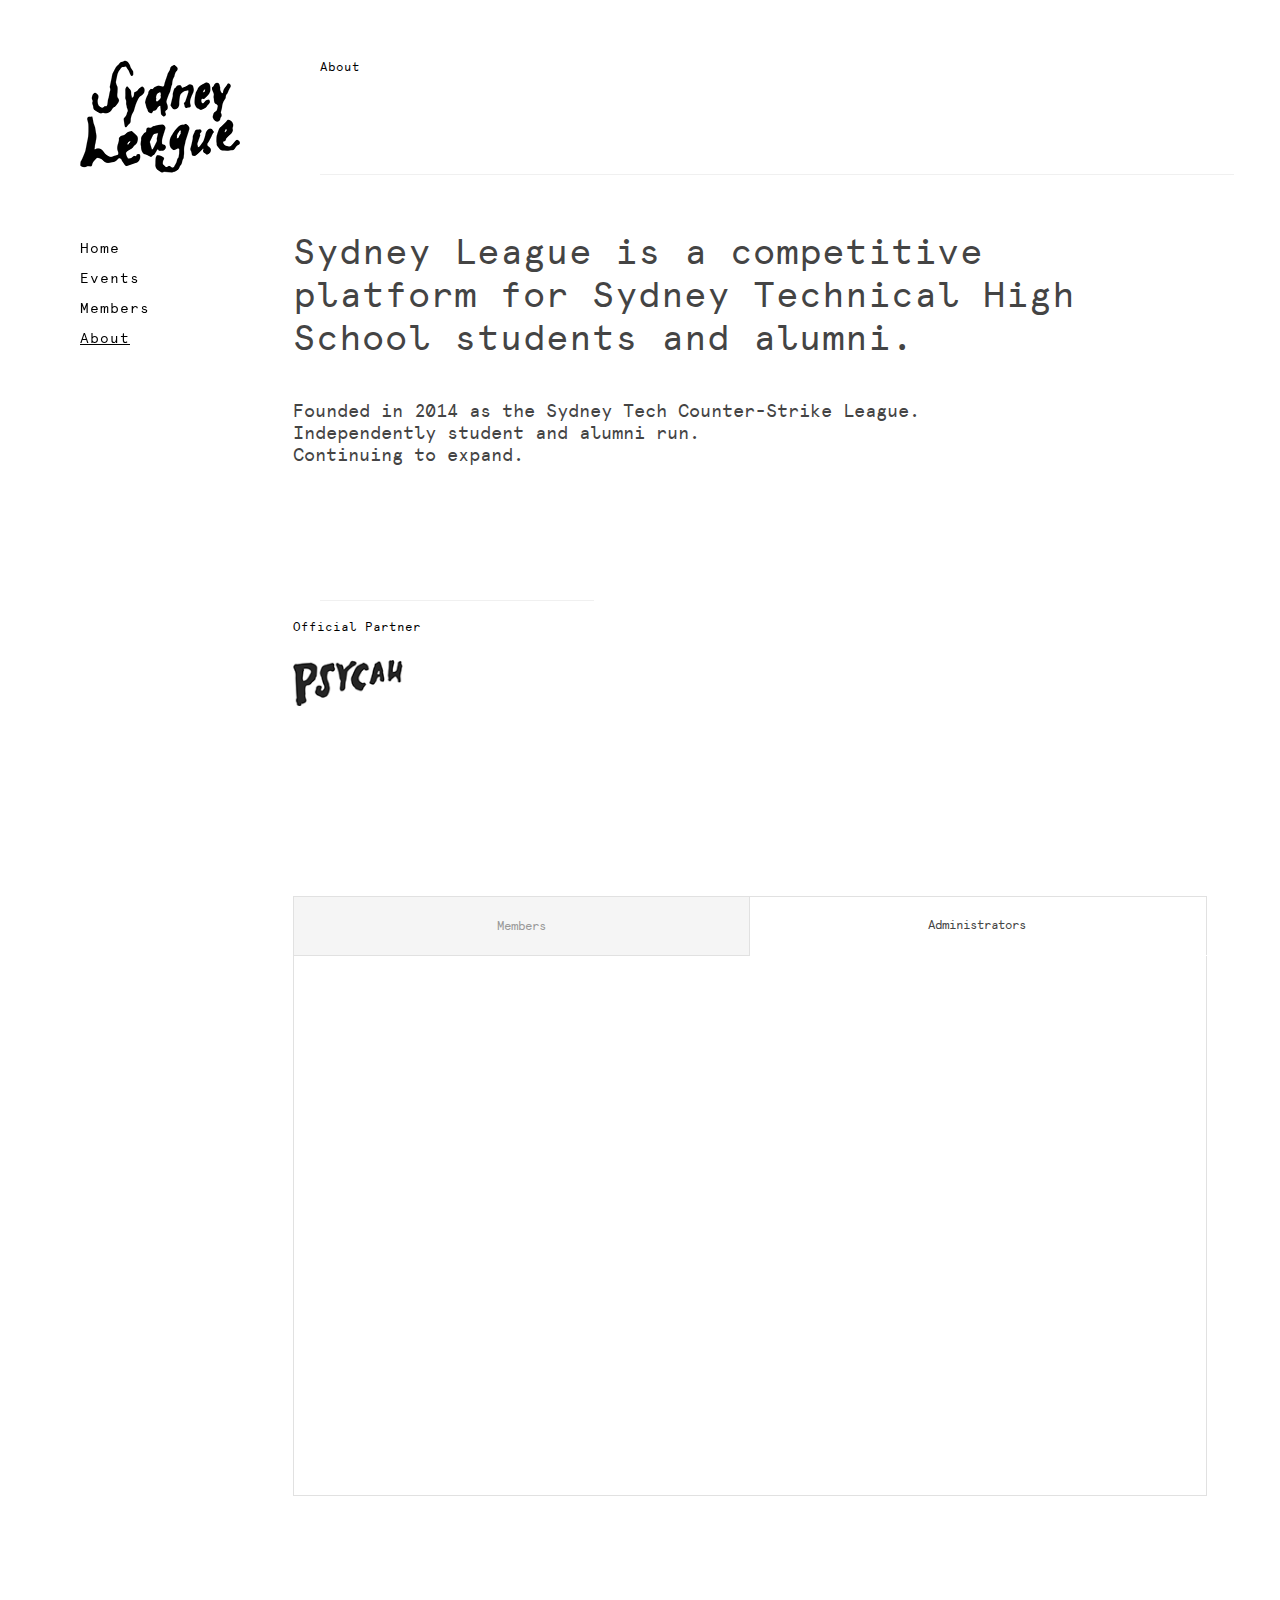
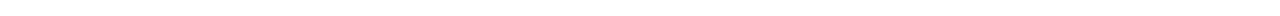
<file: about.html>
<!DOCTYPE html>
<html class="nojs html css_verticalspacer" lang="en-GB">
 <head>

  <meta http-equiv="Content-type" content="text/html;charset=UTF-8"/>
  <meta name="generator" content="2017.0.1.363"/>
  <meta name="viewport" content="width=device-width, initial-scale=1.0"/>
  
  <script type="text/javascript">
   // Update the 'nojs'/'js' class on the html node
document.documentElement.className = document.documentElement.className.replace(/\bnojs\b/g, 'js');

// Check that all required assets are uploaded and up-to-date
if(typeof Muse == "undefined") window.Muse = {}; window.Muse.assets = {"required":["museutils.js", "museconfig.js", "webpro.js", "jquery.watch.js", "require.js", "musewpdisclosure.js", "about.css"], "outOfDate":[]};
</script>
  
  <title>About</title>
  <!-- CSS -->
  <link rel="stylesheet" type="text/css" href="css/site_global.css?crc=443350757"/>
  <link rel="stylesheet" type="text/css" href="css/master_a-master.css?crc=4028905831"/>
  <link rel="stylesheet" type="text/css" href="css/about.css?crc=410421729" id="pagesheet"/>
    <!--/*

*/
-->
 </head>
 <body>

  <div class="clearfix borderbox" id="page"><!-- group -->
   <div class="clip_frame" id="u1420"><!-- image -->
    <img class="block" id="u1420_img" src="images/sydleague2a.png?crc=4283893787" alt="" width="160" height="113"/>
   </div>
   <div class="clearfix grpelem" id="pu1422-4"><!-- column -->
    <a class="nonblock nontext clearfix colelem" id="u1422-4" href="index.html"><!-- content --><p>Home</p></a>
    <a class="nonblock nontext clearfix colelem" id="u1423-4" href="events.html"><!-- content --><p>Events</p></a>
    <div class="clearfix colelem" id="u1424-4"><!-- content -->
     <p>Members</p>
    </div>
    <a class="nonblock nontext MuseLinkActive clearfix colelem" id="u1425-4" href="about.html"><!-- content --><p>About</p></a>
   </div>
   <div class="clearfix grpelem" id="pu1658-4"><!-- column -->
    <div class="clearfix colelem" id="u1658-4"><!-- content -->
     <h1>About</h1>
    </div>
    <div class="colelem" id="u1657"><!-- simple frame --></div>
   </div>
   <div class="clearfix grpelem" id="pu1695-4"><!-- column -->
    <div class="clearfix colelem" id="u1695-4"><!-- content -->
     <p>Sydney League is a competitive platform for Sydney Technical High School students and alumni.</p>
    </div>
    <div class="clearfix colelem" id="u1700-8"><!-- content -->
     <p>Founded in 2014 as the Sydney Tech Counter-Strike League.</p>
     <p>Independently student and alumni run.</p>
     <p>Continuing to expand.</p>
    </div>
   </div>
   <div class="grpelem" id="u1719"><!-- simple frame --></div>
   <div class="clearfix grpelem" id="pu1703-4"><!-- column -->
    <div class="clearfix colelem" id="u1703-4"><!-- content -->
     <p>Official Partner</p>
    </div>
    <div class="clip_frame colelem" id="u1706"><!-- image -->
     <img class="block" id="u1706_img" src="images/psycah-main1.png?crc=229442432" alt="" data-image-width="121" data-image-height="50"/>
    </div>
    <div class="TabbedPanelsWidget clearfix colelem" id="tab-panelu1634"><!-- vertical box -->
     <div class="TabbedPanelsTabGroup borderbox clearfix colelem" id="u1642"><!-- horizontal box -->
      <div class="TabbedPanelsTab borderbox clearfix grpelem" id="u1643"><!-- horizontal box -->
       <div class="NoWrap borderbox clearfix grpelem" id="u1645-4"><!-- content -->
        <p>Members</p>
       </div>
      </div>
      <div class="TabbedPanelsTab borderbox clearfix grpelem" id="u1651"><!-- horizontal box -->
       <div class="NoWrap borderbox clearfix grpelem" id="u1653-4"><!-- content -->
        <p>Administrators</p>
       </div>
      </div>
     </div>
     <div class="TabbedPanelsContentGroup borderbox clearfix colelem" id="u1635"><!-- stack box -->
      <div class="TabbedPanelsContent invi borderbox clearfix grpelem" id="u1637"><!-- group -->
       <div class="clearfix grpelem" id="u1640-4"><!-- content -->
        <p>Date</p>
       </div>
       <div class="grpelem" id="u1639"><!-- simple frame --></div>
       <div class="clearfix grpelem" id="u1638-4"><!-- content -->
        <p>Name</p>
       </div>
      </div>
      <div class="TabbedPanelsContent borderbox grpelem" id="u1636"><!-- simple frame --></div>
     </div>
    </div>
   </div>
   <div class="verticalspacer" data-offset-top="1500" data-content-above-spacer="1500" data-content-below-spacer="120"></div>
  </div>
  <!-- Other scripts -->
  <script type="text/javascript">
   window.Muse.assets.check=function(d){if(!window.Muse.assets.checked){window.Muse.assets.checked=!0;var b={},c=function(a,b){if(window.getComputedStyle){var c=window.getComputedStyle(a,null);return c&&c.getPropertyValue(b)||c&&c[b]||""}if(document.documentElement.currentStyle)return(c=a.currentStyle)&&c[b]||a.style&&a.style[b]||"";return""},a=function(a){if(a.match(/^rgb/))return a=a.replace(/\s+/g,"").match(/([\d\,]+)/gi)[0].split(","),(parseInt(a[0])<<16)+(parseInt(a[1])<<8)+parseInt(a[2]);if(a.match(/^\#/))return parseInt(a.substr(1),
16);return 0},g=function(g){for(var f=document.getElementsByTagName("link"),h=0;h<f.length;h++)if("text/css"==f[h].type){var i=(f[h].href||"").match(/\/?css\/([\w\-]+\.css)\?crc=(\d+)/);if(!i||!i[1]||!i[2])break;b[i[1]]=i[2]}f=document.createElement("div");f.className="version";f.style.cssText="display:none; width:1px; height:1px;";document.getElementsByTagName("body")[0].appendChild(f);for(h=0;h<Muse.assets.required.length;){var i=Muse.assets.required[h],l=i.match(/([\w\-\.]+)\.(\w+)$/),k=l&&l[1]?
l[1]:null,l=l&&l[2]?l[2]:null;switch(l.toLowerCase()){case "css":k=k.replace(/\W/gi,"_").replace(/^([^a-z])/gi,"_$1");f.className+=" "+k;k=a(c(f,"color"));l=a(c(f,"backgroundColor"));k!=0||l!=0?(Muse.assets.required.splice(h,1),"undefined"!=typeof b[i]&&(k!=b[i]>>>24||l!=(b[i]&16777215))&&Muse.assets.outOfDate.push(i)):h++;f.className="version";break;case "js":h++;break;default:throw Error("Unsupported file type: "+l);}}d?d().jquery!="1.8.3"&&Muse.assets.outOfDate.push("jquery-1.8.3.min.js"):Muse.assets.required.push("jquery-1.8.3.min.js");
f.parentNode.removeChild(f);if(Muse.assets.outOfDate.length||Muse.assets.required.length)f="Some files on the server may be missing or incorrect. Clear browser cache and try again. If the problem persists please contact website author.",g&&Muse.assets.outOfDate.length&&(f+="\nOut of date: "+Muse.assets.outOfDate.join(",")),g&&Muse.assets.required.length&&(f+="\nMissing: "+Muse.assets.required.join(",")),alert(f)};location&&location.search&&location.search.match&&location.search.match(/muse_debug/gi)?setTimeout(function(){g(!0)},5E3):g()}};
var muse_init=function(){require.config({baseUrl:""});require(["jquery","museutils","whatinput","webpro","musewpdisclosure","jquery.watch"],function(d){var $ = d;$(document).ready(function(){try{
window.Muse.assets.check($);/* body */
Muse.Utils.transformMarkupToFixBrowserProblemsPreInit();/* body */
Muse.Utils.prepHyperlinks(true);/* body */
Muse.Utils.fullPage('#page');/* 100% height page */
Muse.Utils.initWidget('#tab-panelu1634', ['#bp_infinity'], function(elem) { return new WebPro.Widget.TabbedPanels(elem, {event:'click',defaultIndex:1}); });/* #tab-panelu1634 */
Muse.Utils.showWidgetsWhenReady();/* body */
Muse.Utils.transformMarkupToFixBrowserProblems();/* body */
}catch(b){if(b&&"function"==typeof b.notify?b.notify():Muse.Assert.fail("Error calling selector function: "+b),false)throw b;}})})};

</script>
  <!-- RequireJS script -->
  <script src="scripts/require.js?crc=4159430777" type="text/javascript" async data-main="scripts/museconfig.js?crc=172512987" onload="if (requirejs) requirejs.onError = function(requireType, requireModule) { if (requireType && requireType.toString && requireType.toString().indexOf && 0 <= requireType.toString().indexOf('#scripterror')) window.Muse.assets.check(); }" onerror="window.Muse.assets.check();"></script>
   </body>
</html>
</file>
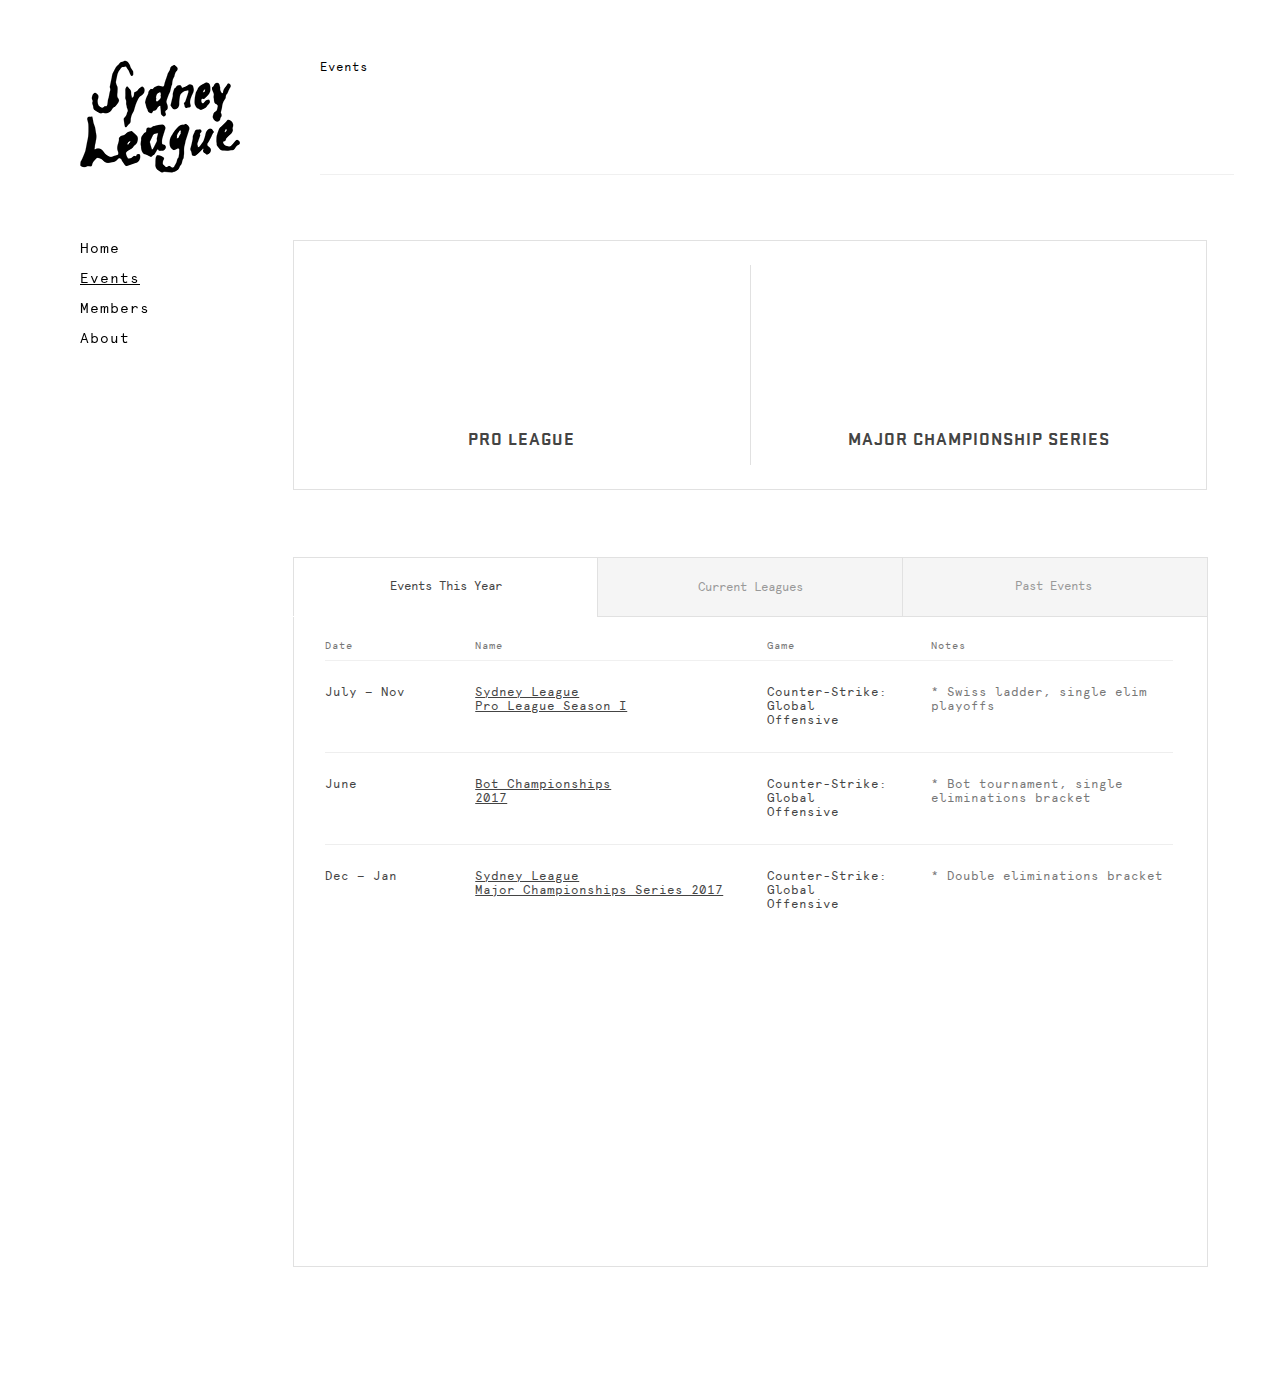
<file: events.html>
<!DOCTYPE html>
<html class="nojs html css_verticalspacer" lang="en-GB">
 <head>

  <meta http-equiv="Content-type" content="text/html;charset=UTF-8"/>
  <meta name="generator" content="2017.0.1.363"/>
  <meta name="viewport" content="width=device-width, initial-scale=1.0"/>
  
  <script type="text/javascript">
   // Update the 'nojs'/'js' class on the html node
document.documentElement.className = document.documentElement.className.replace(/\bnojs\b/g, 'js');

// Check that all required assets are uploaded and up-to-date
if(typeof Muse == "undefined") window.Muse = {}; window.Muse.assets = {"required":["museutils.js", "museconfig.js", "webpro.js", "musewpdisclosure.js", "jquery.watch.js", "require.js", "events.css"], "outOfDate":[]};
</script>
  
  <title>Events</title>
  <!-- CSS -->
  <link rel="stylesheet" type="text/css" href="css/site_global.css?crc=443350757"/>
  <link rel="stylesheet" type="text/css" href="css/master_a-master.css?crc=4028905831"/>
  <link rel="stylesheet" type="text/css" href="css/events.css?crc=3839806422" id="pagesheet"/>
    <!--/*

*/
-->
 </head>
 <body>

  <div class="clearfix borderbox" id="page"><!-- group -->
   <div class="clip_frame" id="u1420"><!-- image -->
    <img class="block" id="u1420_img" src="images/sydleague2a.png?crc=4283893787" alt="" width="160" height="113"/>
   </div>
   <div class="clearfix grpelem" id="pu1422-4"><!-- column -->
    <a class="nonblock nontext clearfix colelem" id="u1422-4" href="index.html"><!-- content --><p>Home</p></a>
    <a class="nonblock nontext MuseLinkActive clearfix colelem" id="u1423-4" href="events.html"><!-- content --><p>Events</p></a>
    <div class="clearfix colelem" id="u1424-4"><!-- content -->
     <p>Members</p>
    </div>
    <a class="nonblock nontext clearfix colelem" id="u1425-4" href="about.html"><!-- content --><p>About</p></a>
   </div>
   <div class="clearfix grpelem" id="pu1462-4"><!-- column -->
    <div class="clearfix colelem" id="u1462-4"><!-- content -->
     <h1>Events</h1>
    </div>
    <div class="colelem" id="u1465"><!-- simple frame --></div>
   </div>
   <div class="clearfix grpelem" id="pu1470"><!-- column -->
    <div class="clearfix colelem" id="u1470"><!-- group -->
     <div class="clearfix grpelem" id="u1485-4"><!-- content -->
      <p>PRO LEAGUE</p>
     </div>
     <div class="grpelem" id="u1476"><!-- simple frame --></div>
     <div class="clearfix grpelem" id="u1491-4"><!-- content -->
      <p>MAJOR CHAMPIONSHIP SERIES</p>
     </div>
    </div>
    <div class="TabbedPanelsWidget clearfix colelem" id="tab-panelu1497"><!-- vertical box -->
     <div class="TabbedPanelsTabGroup borderbox clearfix colelem" id="u1511"><!-- horizontal box -->
      <div class="TabbedPanelsTab borderbox clearfix grpelem" id="u1520"><!-- horizontal box -->
       <div class="NoWrap borderbox clearfix grpelem" id="u1522-4"><!-- content -->
        <p>Events This Year</p>
       </div>
      </div>
      <div class="TabbedPanelsTab borderbox clearfix grpelem" id="u1512"><!-- horizontal box -->
       <div class="NoWrap borderbox clearfix grpelem" id="u1513-4"><!-- content -->
        <p>Current Leagues</p>
       </div>
      </div>
      <div class="TabbedPanelsTab borderbox clearfix grpelem" id="u1516"><!-- horizontal box -->
       <div class="NoWrap borderbox clearfix grpelem" id="u1519-4"><!-- content -->
        <p>Past Events</p>
       </div>
      </div>
     </div>
     <div class="TabbedPanelsContentGroup borderbox clearfix colelem" id="u1498"><!-- stack box -->
      <div class="TabbedPanelsContent borderbox clearfix grpelem" id="u1499"><!-- column -->
       <div class="clearfix colelem" id="pu1617-4"><!-- group -->
        <div class="clearfix grpelem" id="u1617-4"><!-- content -->
         <p>Date</p>
        </div>
        <div class="clearfix grpelem" id="u1623-4"><!-- content -->
         <p>Name</p>
        </div>
        <div class="clearfix grpelem" id="u1735-4"><!-- content -->
         <p>Game</p>
        </div>
        <div class="clearfix grpelem" id="u1738-4"><!-- content -->
         <p>Notes</p>
        </div>
       </div>
       <div class="colelem" id="u1620"><!-- simple frame --></div>
       <div class="clearfix colelem" id="pu1744-4"><!-- group -->
        <div class="clearfix grpelem" id="u1744-4"><!-- content -->
         <p>July — Nov</p>
        </div>
        <div class="clearfix grpelem" id="u1741-6"><!-- content -->
         <p><span id="u1741">Sydney League</span></p>
         <p><span id="u1741-3">Pro League Season I</span></p>
        </div>
        <div class="clearfix grpelem" id="u1747-6"><!-- content -->
         <p>Counter-Strike:<br/>Global Offensive</p>
        </div>
        <div class="clearfix grpelem" id="u1750-4"><!-- content -->
         <p>* Swiss ladder, single elim playoffs</p>
        </div>
       </div>
       <div class="colelem" id="u1753"><!-- simple frame --></div>
       <div class="clearfix colelem" id="pu1757-4"><!-- group -->
        <div class="clearfix grpelem" id="u1757-4"><!-- content -->
         <p>June</p>
        </div>
        <div class="clearfix grpelem" id="u1756-6"><!-- content -->
         <p><span id="u1756">Bot Championships</span></p>
         <p><span id="u1756-3">2017</span></p>
        </div>
        <div class="clearfix grpelem" id="u1758-6"><!-- content -->
         <p>Counter-Strike:<br/>Global Offensive</p>
        </div>
        <div class="clearfix grpelem" id="u1759-4"><!-- content -->
         <p>* Bot tournament, single eliminations bracket</p>
        </div>
       </div>
       <div class="colelem" id="u1760"><!-- simple frame --></div>
       <div class="clearfix colelem" id="pu1773-4"><!-- group -->
        <div class="clearfix grpelem" id="u1773-4"><!-- content -->
         <p>Dec — Jan</p>
        </div>
        <div class="clearfix grpelem" id="u1772-6"><!-- content -->
         <p><span id="u1772">Sydney League</span></p>
         <p><span id="u1772-3">Major Championships Series 2017</span></p>
        </div>
        <div class="clearfix grpelem" id="u1774-6"><!-- content -->
         <p>Counter-Strike:<br/>Global Offensive</p>
        </div>
        <div class="clearfix grpelem" id="u1771-4"><!-- content -->
         <p>* Double eliminations bracket</p>
        </div>
       </div>
      </div>
      <div class="TabbedPanelsContent invi borderbox clearfix grpelem" id="u1503"><!-- column -->
       <div class="clearfix colelem" id="pu2071-4"><!-- group -->
        <div class="clearfix grpelem" id="u2071-4"><!-- content -->
         <p>League</p>
        </div>
        <div class="clearfix grpelem" id="u2073-4"><!-- content -->
         <p>Games</p>
        </div>
       </div>
       <div class="colelem" id="u2072"><!-- simple frame --></div>
       <div class="clearfix colelem" id="pu2075-8"><!-- group -->
        <div class="clearfix grpelem" id="u2075-8"><!-- content -->
         <p><span id="u2075">Sydney League Pro League:</span></p>
         <p><span id="u2075-3">Counter-Strike</span></p>
         <p><span id="u2075-5">Season I</span></p>
        </div>
        <div class="clearfix grpelem" id="u2077-6"><!-- content -->
         <p>Counter-Strike:<br/>Global Offensive</p>
        </div>
       </div>
      </div>
      <div class="TabbedPanelsContent invi borderbox clearfix grpelem" id="u1507"><!-- group -->
       <div class="TabbedPanelsWidget clearfix grpelem" id="tab-panelu1951"><!-- vertical box -->
        <div class="TabbedPanelsTabGroup borderbox clearfix colelem" id="u1952"><!-- horizontal box -->
         <div class="TabbedPanelsTab borderbox clearfix grpelem" id="u1957"><!-- horizontal box -->
          <div class="NoWrap borderbox clearfix grpelem" id="u1959-4"><!-- content -->
           <p id="u1959-2">2014-2016</p>
          </div>
         </div>
         <div class="TabbedPanelsTab borderbox clearfix grpelem" id="u1953"><!-- horizontal box -->
          <div class="NoWrap borderbox clearfix grpelem" id="u1956-4"><!-- content -->
           <p id="u1956-2">2017</p>
          </div>
         </div>
        </div>
        <div class="TabbedPanelsContentGroup borderbox clearfix colelem" id="u1961"><!-- stack box -->
         <div class="TabbedPanelsContent borderbox clearfix grpelem" id="u1966"><!-- column -->
          <div class="clearfix colelem" id="pu2029-4"><!-- group -->
           <div class="clearfix grpelem" id="u2029-4"><!-- content -->
            <p>Date</p>
           </div>
           <div class="clearfix grpelem" id="u2031-4"><!-- content -->
            <p>Name</p>
           </div>
           <div class="clearfix grpelem" id="u2032-4"><!-- content -->
            <p>Game</p>
           </div>
           <div class="clearfix grpelem" id="u2033-4"><!-- content -->
            <p>Notes</p>
           </div>
          </div>
          <div class="colelem" id="u2030"><!-- simple frame --></div>
          <div class="clearfix colelem" id="pu2035-6"><!-- group -->
           <div class="clearfix grpelem" id="u2035-6"><!-- content -->
            <p>Nov — December</p>
            <p>2015</p>
           </div>
           <div class="clearfix grpelem" id="u2034-6"><!-- content -->
            <p><span id="u2034">SCL Summer MCS</span></p>
            <p><span id="u2034-3">Season I</span></p>
           </div>
           <div class="clearfix grpelem" id="u2036-6"><!-- content -->
            <p>Counter-Strike:<br/>Global Offensive</p>
           </div>
           <div class="clearfix grpelem" id="u2037-4"><!-- content -->
            <p>* challonge.com/sclmcs15</p>
           </div>
          </div>
          <div class="colelem" id="u2060"><!-- simple frame --></div>
          <div class="clearfix colelem" id="pu2057-6"><!-- group -->
           <div class="clearfix grpelem" id="u2057-6"><!-- content -->
            <p>September</p>
            <p>2016</p>
           </div>
           <div class="clearfix grpelem" id="u2056-6"><!-- content -->
            <p><span id="u2056">The Sydney Tech SRC (by TteSports)</span></p>
            <p><span id="u2056-3">Counter-Strike Championships</span></p>
           </div>
           <div class="clearfix grpelem" id="u2058-6"><!-- content -->
            <p>Counter-Strike<br/>(1.6)</p>
           </div>
           <div class="clearfix grpelem" id="u2059-4"><!-- content -->
            <p>* challonge.com/srccs16inv</p>
           </div>
          </div>
         </div>
         <div class="TabbedPanelsContent invi borderbox clearfix grpelem" id="u1962"><!-- column -->
          <div class="clearfix colelem" id="pu2002-4"><!-- group -->
           <div class="clearfix grpelem" id="u2002-4"><!-- content -->
            <p>Date</p>
           </div>
           <div class="clearfix grpelem" id="u2004-4"><!-- content -->
            <p>Name</p>
           </div>
           <div class="clearfix grpelem" id="u2005-4"><!-- content -->
            <p>Game</p>
           </div>
           <div class="clearfix grpelem" id="u2006-4"><!-- content -->
            <p>Notes</p>
           </div>
          </div>
          <div class="colelem" id="u2003"><!-- simple frame --></div>
          <div class="clearfix colelem" id="pu2008-4"><!-- group -->
           <div class="clearfix grpelem" id="u2008-4"><!-- content -->
            <p>TBD —</p>
           </div>
           <div class="clearfix grpelem" id="u2007-4"><!-- content -->
            <p><span id="u2007">TBD</span></p>
           </div>
           <div class="clearfix grpelem" id="u2009-6"><!-- content -->
            <p>Counter-Strike:<br/>Global Offensive</p>
           </div>
           <div class="clearfix grpelem" id="u2010-4"><!-- content -->
            <p>* TBD</p>
           </div>
          </div>
         </div>
        </div>
       </div>
      </div>
     </div>
    </div>
   </div>
   <div class="verticalspacer" data-offset-top="1231" data-content-above-spacer="1231" data-content-below-spacer="168"></div>
  </div>
  <!-- Other scripts -->
  <script type="text/javascript">
   window.Muse.assets.check=function(d){if(!window.Muse.assets.checked){window.Muse.assets.checked=!0;var b={},c=function(a,b){if(window.getComputedStyle){var c=window.getComputedStyle(a,null);return c&&c.getPropertyValue(b)||c&&c[b]||""}if(document.documentElement.currentStyle)return(c=a.currentStyle)&&c[b]||a.style&&a.style[b]||"";return""},a=function(a){if(a.match(/^rgb/))return a=a.replace(/\s+/g,"").match(/([\d\,]+)/gi)[0].split(","),(parseInt(a[0])<<16)+(parseInt(a[1])<<8)+parseInt(a[2]);if(a.match(/^\#/))return parseInt(a.substr(1),
16);return 0},g=function(g){for(var f=document.getElementsByTagName("link"),h=0;h<f.length;h++)if("text/css"==f[h].type){var i=(f[h].href||"").match(/\/?css\/([\w\-]+\.css)\?crc=(\d+)/);if(!i||!i[1]||!i[2])break;b[i[1]]=i[2]}f=document.createElement("div");f.className="version";f.style.cssText="display:none; width:1px; height:1px;";document.getElementsByTagName("body")[0].appendChild(f);for(h=0;h<Muse.assets.required.length;){var i=Muse.assets.required[h],l=i.match(/([\w\-\.]+)\.(\w+)$/),k=l&&l[1]?
l[1]:null,l=l&&l[2]?l[2]:null;switch(l.toLowerCase()){case "css":k=k.replace(/\W/gi,"_").replace(/^([^a-z])/gi,"_$1");f.className+=" "+k;k=a(c(f,"color"));l=a(c(f,"backgroundColor"));k!=0||l!=0?(Muse.assets.required.splice(h,1),"undefined"!=typeof b[i]&&(k!=b[i]>>>24||l!=(b[i]&16777215))&&Muse.assets.outOfDate.push(i)):h++;f.className="version";break;case "js":h++;break;default:throw Error("Unsupported file type: "+l);}}d?d().jquery!="1.8.3"&&Muse.assets.outOfDate.push("jquery-1.8.3.min.js"):Muse.assets.required.push("jquery-1.8.3.min.js");
f.parentNode.removeChild(f);if(Muse.assets.outOfDate.length||Muse.assets.required.length)f="Some files on the server may be missing or incorrect. Clear browser cache and try again. If the problem persists please contact website author.",g&&Muse.assets.outOfDate.length&&(f+="\nOut of date: "+Muse.assets.outOfDate.join(",")),g&&Muse.assets.required.length&&(f+="\nMissing: "+Muse.assets.required.join(",")),alert(f)};location&&location.search&&location.search.match&&location.search.match(/muse_debug/gi)?setTimeout(function(){g(!0)},5E3):g()}};
var muse_init=function(){require.config({baseUrl:""});require(["jquery","museutils","whatinput","webpro","musewpdisclosure","jquery.watch"],function(d){var $ = d;$(document).ready(function(){try{
window.Muse.assets.check($);/* body */
Muse.Utils.transformMarkupToFixBrowserProblemsPreInit();/* body */
Muse.Utils.prepHyperlinks(true);/* body */
Muse.Utils.fullPage('#page');/* 100% height page */
Muse.Utils.initWidget('#tab-panelu1951', ['#bp_infinity'], function(elem) { return new WebPro.Widget.TabbedPanels(elem, {event:'click',defaultIndex:0}); });/* #tab-panelu1951 */
Muse.Utils.initWidget('#tab-panelu1497', ['#bp_infinity'], function(elem) { return new WebPro.Widget.TabbedPanels(elem, {event:'click',defaultIndex:0}); });/* #tab-panelu1497 */
Muse.Utils.showWidgetsWhenReady();/* body */
Muse.Utils.transformMarkupToFixBrowserProblems();/* body */
}catch(b){if(b&&"function"==typeof b.notify?b.notify():Muse.Assert.fail("Error calling selector function: "+b),false)throw b;}})})};

</script>
  <!-- RequireJS script -->
  <script src="scripts/require.js?crc=4159430777" type="text/javascript" async data-main="scripts/museconfig.js?crc=172512987" onload="if (requirejs) requirejs.onError = function(requireType, requireModule) { if (requireType && requireType.toString && requireType.toString().indexOf && 0 <= requireType.toString().indexOf('#scripterror')) window.Muse.assets.check(); }" onerror="window.Muse.assets.check();"></script>
   </body>
</html>
</file>
<file: css/site_global.css>
html{min-height:100%;min-width:100%;-ms-text-size-adjust:none;}body,div,dl,dt,dd,ul,ol,li,nav,h1,h2,h3,h4,h5,h6,pre,code,form,fieldset,legend,input,button,textarea,p,blockquote,th,td,a{margin:0px;padding:0px;border-width:0px;border-style:solid;border-color:transparent;-webkit-transform-origin:left top;-ms-transform-origin:left top;-o-transform-origin:left top;transform-origin:left top;background-repeat:no-repeat;}button.submit-btn{-moz-box-sizing:content-box;-webkit-box-sizing:content-box;box-sizing:content-box;}.transition{-webkit-transition-property:background-image,background-position,background-color,border-color,border-radius,color,font-size,font-style,font-weight,letter-spacing,line-height,text-align,box-shadow,text-shadow,opacity;transition-property:background-image,background-position,background-color,border-color,border-radius,color,font-size,font-style,font-weight,letter-spacing,line-height,text-align,box-shadow,text-shadow,opacity;}.transition *{-webkit-transition:inherit;transition:inherit;}table{border-collapse:collapse;border-spacing:0px;}fieldset,img{border:0px;border-style:solid;-webkit-transform-origin:left top;-ms-transform-origin:left top;-o-transform-origin:left top;transform-origin:left top;}address,caption,cite,code,dfn,em,strong,th,var,optgroup{font-style:inherit;font-weight:inherit;}del,ins{text-decoration:none;}li{list-style:none;}caption,th{text-align:left;}h1,h2,h3,h4,h5,h6{font-size:100%;font-weight:inherit;}input,button,textarea,select,optgroup,option{font-family:inherit;font-size:inherit;font-style:inherit;font-weight:inherit;}.form-grp input,.form-grp textarea{-webkit-appearance:none;-webkit-border-radius:0;}body{font-family:Arial, Helvetica Neue, Helvetica, sans-serif;text-align:left;font-size:14px;line-height:17px;word-wrap:break-word;text-rendering:optimizeLegibility;-moz-font-feature-settings:'liga';-ms-font-feature-settings:'liga';-webkit-font-feature-settings:'liga';font-feature-settings:'liga';}a:link{color:#0000FF;text-decoration:underline;}a:visited{color:#800080;text-decoration:underline;}a:hover{color:#0000FF;text-decoration:underline;}a:active{color:#EE0000;text-decoration:underline;}a.nontext{color:black;text-decoration:none;font-style:normal;font-weight:normal;}.normal_text{color:#000000;direction:ltr;font-family:Arial, Helvetica Neue, Helvetica, sans-serif;font-size:14px;font-style:normal;font-weight:normal;letter-spacing:0px;line-height:17px;text-align:left;text-decoration:none;text-indent:0px;text-transform:none;vertical-align:0px;padding:0px;}.list0 li:before{position:absolute;right:100%;letter-spacing:0px;text-decoration:none;font-weight:normal;font-style:normal;}.rtl-list li:before{right:auto;left:100%;}.nls-None > li:before,.nls-None .list3 > li:before,.nls-None .list6 > li:before{margin-right:6px;content:'•';}.nls-None .list1 > li:before,.nls-None .list4 > li:before,.nls-None .list7 > li:before{margin-right:6px;content:'○';}.nls-None,.nls-None .list1,.nls-None .list2,.nls-None .list3,.nls-None .list4,.nls-None .list5,.nls-None .list6,.nls-None .list7,.nls-None .list8{padding-left:34px;}.nls-None.rtl-list,.nls-None .list1.rtl-list,.nls-None .list2.rtl-list,.nls-None .list3.rtl-list,.nls-None .list4.rtl-list,.nls-None .list5.rtl-list,.nls-None .list6.rtl-list,.nls-None .list7.rtl-list,.nls-None .list8.rtl-list{padding-left:0px;padding-right:34px;}.nls-None .list2 > li:before,.nls-None .list5 > li:before,.nls-None .list8 > li:before{margin-right:6px;content:'-';}.nls-None.rtl-list > li:before,.nls-None .list1.rtl-list > li:before,.nls-None .list2.rtl-list > li:before,.nls-None .list3.rtl-list > li:before,.nls-None .list4.rtl-list > li:before,.nls-None .list5.rtl-list > li:before,.nls-None .list6.rtl-list > li:before,.nls-None .list7.rtl-list > li:before,.nls-None .list8.rtl-list > li:before{margin-right:0px;margin-left:6px;}.TabbedPanelsTab{white-space:nowrap;}.MenuBar .MenuBarView,.MenuBar .SubMenuView{display:block;list-style:none;}.MenuBar .SubMenu{display:none;position:absolute;}.NoWrap{white-space:nowrap;word-wrap:normal;}.rootelem{margin-left:auto;margin-right:auto;}.colelem{display:inline;float:left;clear:both;}.clearfix:after{content:"\0020";visibility:hidden;display:block;height:0px;clear:both;}*:first-child+html .clearfix{zoom:1;}.clip_frame{overflow:hidden;}.popup_anchor{position:relative;width:0px;height:0px;}.popup_element{z-index:100000;}.svg{display:block;vertical-align:top;}span.wrap{content:'';clear:left;display:block;}span.actAsInlineDiv{display:inline-block;}.position_content,.excludeFromNormalFlow{float:left;}.preload_images{position:absolute;overflow:hidden;left:-9999px;top:-9999px;height:1px;width:1px;}.preload{height:1px;width:1px;}.animateStates{-webkit-transition:0.3s ease-in-out;-moz-transition:0.3s ease-in-out;-o-transition:0.3s ease-in-out;transition:0.3s ease-in-out;}[data-whatinput="mouse"] *:focus,[data-whatinput="touch"] *:focus,input:focus,textarea:focus{outline:none;}textarea{resize:none;overflow:auto;}.fld-prompt{pointer-events:none;}.wrapped-input{position:absolute;top:0px;left:0px;background:transparent;border:none;}.submit-btn{z-index:50000;cursor:pointer;}.anchor_item{width:22px;height:18px;}.MenuBar .SubMenuVisible,.MenuBarVertical .SubMenuVisible,.MenuBar .SubMenu .SubMenuVisible,.popup_element.Active,span.actAsPara,.actAsDiv,a.nonblock.nontext,img.block{display:block;}.widget_invisible,.js .invi,.js .mse_pre_init{visibility:hidden;}.ose_ei{visibility:hidden;z-index:0;}.no_vert_scroll{overflow-y:hidden;}.always_vert_scroll{overflow-y:scroll;}.always_horz_scroll{overflow-x:scroll;}.fullscreen{overflow:hidden;left:0px;top:0px;position:fixed;height:100%;width:100%;-moz-box-sizing:border-box;-webkit-box-sizing:border-box;-ms-box-sizing:border-box;box-sizing:border-box;}.fullwidth{position:absolute;}.borderbox{-moz-box-sizing:border-box;-webkit-box-sizing:border-box;-ms-box-sizing:border-box;box-sizing:border-box;}.scroll_wrapper{position:absolute;overflow:auto;left:0px;right:0px;top:0px;bottom:0px;padding-top:0px;padding-bottom:0px;margin-top:0px;margin-bottom:0px;}.browser_width > *{position:absolute;left:0px;right:0px;}.grpelem,.accordion_wrapper{display:inline;float:left;}.fld-checkbox input[type=checkbox],.fld-radiobutton input[type=radio]{position:absolute;overflow:hidden;clip:rect(0px, 0px, 0px, 0px);height:1px;width:1px;margin:-1px;padding:0px;border:0px;}.fld-checkbox input[type=checkbox] + label,.fld-radiobutton input[type=radio] + label{display:inline-block;background-repeat:no-repeat;cursor:pointer;float:left;width:100%;height:100%;}.pointer_cursor,.fld-recaptcha-mode,.fld-recaptcha-refresh,.fld-recaptcha-help{cursor:pointer;}p,h1,h2,h3,h4,h5,h6,ol,ul,span.actAsPara{max-height:1000000px;}.superscript{vertical-align:super;font-size:66%;line-height:0px;}.subscript{vertical-align:sub;font-size:66%;line-height:0px;}.horizontalSlideShow{-ms-touch-action:pan-y;touch-action:pan-y;}.verticalSlideShow{-ms-touch-action:pan-x;touch-action:pan-x;}.colelem100,.verticalspacer{clear:both;}.list0 li,.MenuBar .MenuItemContainer,.SlideShowContentPanel .fullscreen img,.css_verticalspacer .verticalspacer{position:relative;}.popup_element.Inactive,.js .disn,.js .an_invi,.hidden,.breakpoint{display:none;}#muse_css_mq{position:absolute;display:none;background-color:#FFFFFE;}.fluid_height_spacer{width:0.01px;}.muse_check_css{display:none;position:fixed;}@media screen and (-webkit-min-device-pixel-ratio:0){body{text-rendering:auto;}}
</file>
<file: css/master_a-master.css>
#u1420{background-color:transparent;}#u1422-4{background-color:transparent;color:#000000;font-size:14px;letter-spacing:1px;font-family:'__Apercu Mono_5';font-weight:400;}#u1422-4:hover p{text-decoration:underline;}#u1423-4{background-color:transparent;color:#000000;font-size:14px;letter-spacing:1px;font-family:'__Apercu Mono_5';font-weight:400;}#u1422-4.MuseLinkActive p,#u1423-4:hover p{text-decoration:underline;}#u1424-4{background-color:transparent;color:#000000;font-size:14px;letter-spacing:1px;font-family:'__Apercu Mono_5';font-weight:400;}#u1425-4{background-color:transparent;color:#000000;font-size:14px;letter-spacing:1px;font-family:'__Apercu Mono_5';font-weight:400;}#u1423-4.MuseLinkActive p,#u1424-4:hover p,#u1425-4:hover p{text-decoration:underline;}#u1425-4.MuseLinkActive p{text-decoration:underline;}
</file>
<file: css/about.css>
/*

*/
.version.about{color:#000018;background-color:#7689E1;}#page{z-index:1;min-height:1493px;background-image:none;border-width:0px;border-color:#000000;background-color:transparent;padding-bottom:120px;width:100%;max-width:1400px;}#u1420{z-index:2;width:160px;position:fixed;top:60px;left:80px;}#pu1422-4{z-index:4;padding-bottom:0px;margin-right:-10000px;margin-top:240px;margin-left:80px;width:11.43%;}#u1422-4{z-index:4;min-height:20px;position:relative;width:100%;}#u1422-4:hover{padding-top:0px;padding-bottom:0px;min-height:20px;width:100%;margin:0px;}#u1422-4.MuseLinkActive{padding-top:0px;padding-bottom:0px;min-height:20px;width:100%;margin:0px;}#u1423-4{z-index:8;min-height:20px;margin-top:10px;position:relative;width:100%;}#u1423-4:hover{padding-top:0px;padding-bottom:0px;min-height:20px;width:100%;margin:10px 0px 0px;}#u1424-4{z-index:12;min-height:20px;margin-top:10px;position:relative;width:100%;}#u1425-4{z-index:16;min-height:20px;margin-top:10px;position:relative;width:100%;}#u1423-4.MuseLinkActive,#u1424-4:hover,#u1425-4:hover{padding-top:0px;padding-bottom:0px;min-height:20px;width:100%;margin:10px 0px 0px;}#u1425-4.MuseLinkActive{padding-top:0px;padding-bottom:0px;min-height:20px;width:100%;margin:10px 0px 0px;}#pu1658-4{z-index:20;margin-right:-10000px;margin-top:60px;margin-left:320px;width:71.43%;}#u1658-4{z-index:20;min-height:15px;background-color:transparent;line-height:14px;color:#000000;font-size:12px;letter-spacing:1px;font-family:'__Apercu Mono_5';font-weight:400;position:relative;width:16%;}#u1657{z-index:24;height:1px;background-color:#F0F0F0;margin-top:99px;position:relative;width:100%;}#pu1695-4{z-index:49;margin-right:-10000px;margin-top:230px;width:65.72%;margin-left:22.86%;}#u1695-4{z-index:49;min-height:130px;background-color:transparent;line-height:43px;color:#444444;font-size:36px;letter-spacing:1px;font-family:'__Apercu Mono_5';font-weight:400;position:relative;width:100%;}#u1700-8{z-index:53;min-height:70px;background-color:transparent;line-height:22px;color:#444444;font-size:18px;letter-spacing:0px;font-family:'__Apercu Mono_5';font-weight:400;margin-top:40px;position:relative;width:100%;}#u1719{z-index:67;height:1px;background-color:#F0F0F0;position:relative;margin-right:-10000px;margin-top:600px;left:320px;width:21.43%;}#pu1703-4{z-index:61;margin-right:-10000px;margin-top:620px;width:71.43%;margin-left:22.86%;}#u1703-4{z-index:61;min-height:15px;background-color:transparent;line-height:14px;color:#000000;font-size:12px;letter-spacing:1px;font-family:'__Apercu Mono_5';font-weight:400;position:relative;width:16%;}#u1706{z-index:65;background-color:transparent;margin-top:25px;position:relative;width:12.1%;}#u1706_img{width:100%;}#tab-panelu1634{z-index:25;border-width:0px;border-color:transparent;background-color:transparent;margin-top:190px;position:relative;width:100%;}#u1642{z-index:26;border-width:0px;border-color:transparent;background-color:transparent;position:relative;width:100%;}#u1643{z-index:27;min-height:18px;border-style:solid;border-color:#E1E1E1;background-color:#F5F5F5;padding-bottom:40px;position:relative;margin-right:-10000px;width:50%;border-width:1px 0px 1px 1px;}#u1643:hover{border-style:solid;background-color:#FFFFFF;min-height:18px;width:50%;margin:0px -10000px 0px 0%;border-width:1px 0px 1px 1px;}#u1643.TabbedPanelsTabSelected{border-style:solid;border-color:#E1E1E1;background-color:#FFFFFF;min-height:18px;width:50%;margin:0px -10000px 0px 0%;border-width:1px 0px 0px 1px;}#u1645-4{z-index:28;min-height:18px;border-color:#999999;background-color:transparent;line-height:17px;color:#999999;font-size:12px;text-align:center;font-family:'__Apercu Mono_5';font-weight:400;position:relative;margin-right:-10000px;top:21px;width:99.6%;left:0.2%;}#u1643:hover #u1645-4{border-color:#999999;padding-top:0px;padding-bottom:0px;min-height:18px;width:99.6%;margin:0px -10000px 0px 0%;}#u1643.TabbedPanelsTabSelected #u1645-4{border-width:0px;border-color:transparent;padding-top:0px;padding-bottom:0px;min-height:18px;width:99.6%;margin:0px -10000px 0px 0%;}#u1651{z-index:32;min-height:18px;border-style:solid;border-width:1px;border-color:#E1E1E1;background-color:#F5F5F5;padding-bottom:40px;position:relative;margin-right:-10000px;width:50.1%;left:49.9%;}#u1651:hover{border-style:solid;border-width:1px;background-color:#FFFFFF;min-height:18px;width:50.1%;margin:0px -10000px 0px 0%;}#u1651.TabbedPanelsTabSelected{border-style:solid;border-color:#E1E1E1;background-color:#FFFFFF;min-height:18px;width:50.1%;margin:0px -10000px 0px 0%;border-width:1px 1px 0px;}#u1653-4{z-index:33;min-height:18px;border-color:#999999;background-color:transparent;line-height:17px;color:#999999;font-size:12px;text-align:center;font-family:'__Apercu Mono_5';font-weight:400;position:relative;margin-right:-10000px;top:20px;width:99.21%;left:0.2%;}#u1651:hover #u1653-4{border-color:#999999;padding-top:0px;padding-bottom:0px;min-height:18px;width:99.21%;margin:0px -10000px 0px 0%;}#u1651.TabbedPanelsTabSelected #u1653-4{border-width:0px;border-color:transparent;padding-top:0px;padding-bottom:0px;min-height:18px;width:99.21%;margin:0px -10000px 0px 0%;}#u1643.TabbedPanelsTabSelected #u1645-4 p,#u1651.TabbedPanelsTabSelected #u1653-4 p{color:#444444;visibility:inherit;font-size:12px;font-family:'__Apercu Mono_5';font-weight:400;font-style:normal;}#u1635{z-index:37;background-color:transparent;position:relative;width:100%;}#u1637{z-index:38;border-style:solid;border-color:#E1E1E1;background-color:#FFFFFF;padding-bottom:480px;margin-right:-10000px;position:relative;width:100%;border-width:0px 1px 1px;}#u1640-4{z-index:39;min-height:15px;background-color:transparent;line-height:14px;color:#444444;font-size:12px;letter-spacing:1px;font-family:'__Apercu Mono_5';font-weight:400;position:relative;margin-right:-10000px;margin-top:28px;width:7.5%;left:3.41%;}#u1639{z-index:43;height:1px;background-color:#F0F0F0;position:relative;margin-right:-10000px;margin-top:58px;left:34px;width:93%;}#u1638-4{z-index:44;min-height:15px;background-color:transparent;line-height:14px;color:#444444;font-size:12px;letter-spacing:1px;font-family:'__Apercu Mono_5';font-weight:400;position:relative;margin-right:-10000px;margin-top:28px;width:7.5%;left:20.4%;}#u1636{z-index:48;height:540px;border-style:solid;border-color:#E1E1E1;background-color:#FFFFFF;margin-right:-10000px;position:relative;width:100%;border-width:0px 1px 1px;}.TabbedPanelsTab{cursor:pointer;}.css_verticalspacer .verticalspacer{height:calc(100vh - 1620px);}#muse_css_mq,.html{background-color:#FFFFFF;}body{position:relative;min-width:1000px;}@font-face{font-family:'__Apercu Mono_5';src:url('../fonts/apercu-mono-webfont.eot');src:local('☺'), url('../fonts/apercu-mono-webfont.woff') format('woff');font-weight:400;font-style:normal;}
</file>
<file: css/events.css>
/*

*/
.version.events{color:#0000E4;background-color:#DECBD6;}#page{z-index:1;min-height:1280px;background-image:none;border-width:0px;border-color:#000000;background-color:transparent;padding-bottom:120px;width:100%;max-width:1400px;}#u1420{z-index:2;width:160px;position:fixed;top:60px;left:80px;}#pu1422-4{z-index:4;padding-bottom:0px;margin-right:-10000px;margin-top:240px;margin-left:80px;width:11.43%;}#u1422-4{z-index:4;min-height:20px;position:relative;width:100%;}#u1422-4:hover{padding-top:0px;padding-bottom:0px;min-height:20px;width:100%;margin:0px;}#u1422-4.MuseLinkActive{padding-top:0px;padding-bottom:0px;min-height:20px;width:100%;margin:0px;}#u1423-4{z-index:8;min-height:20px;margin-top:10px;position:relative;width:100%;}#u1423-4:hover{padding-top:0px;padding-bottom:0px;min-height:20px;width:100%;margin:10px 0px 0px;}#u1424-4{z-index:12;min-height:20px;margin-top:10px;position:relative;width:100%;}#u1425-4{z-index:16;min-height:20px;margin-top:10px;position:relative;width:100%;}#u1423-4.MuseLinkActive,#u1424-4:hover,#u1425-4:hover{padding-top:0px;padding-bottom:0px;min-height:20px;width:100%;margin:10px 0px 0px;}#u1425-4.MuseLinkActive{padding-top:0px;padding-bottom:0px;min-height:20px;width:100%;margin:10px 0px 0px;}#pu1462-4{z-index:20;margin-right:-10000px;margin-top:60px;margin-left:320px;width:71.43%;}#u1462-4{z-index:20;min-height:15px;background-color:transparent;line-height:14px;color:#000000;font-size:12px;letter-spacing:1px;font-family:'__Apercu Mono_5';font-weight:400;position:relative;width:16%;}#u1465{z-index:24;height:1px;background-color:#F0F0F0;margin-top:99px;position:relative;width:100%;}#pu1470{z-index:25;padding-bottom:0px;margin-right:-10000px;margin-top:240px;width:71.5%;margin-left:22.86%;}#u1470{z-index:25;border-style:solid;border-width:1px;border-color:#E1E1E1;background-color:transparent;padding-bottom:24px;position:relative;width:99.71%;}#u1485-4{z-index:27;min-height:22px;background-color:transparent;line-height:22px;font-size:18px;letter-spacing:1px;color:#444444;text-align:center;font-family:'__StratumNo2_5';font-weight:900;position:relative;margin-right:-10000px;margin-top:187px;width:16.04%;left:16.94%;}#u1476{z-index:26;height:200px;background-color:#E1E1E1;position:relative;margin-right:-10000px;margin-top:24px;width:0.11%;left:50%;}#u1491-4{z-index:31;min-height:22px;background-color:transparent;line-height:22px;font-size:18px;letter-spacing:1px;color:#444444;text-align:center;font-family:'__StratumNo2_5';font-weight:900;position:relative;margin-right:-10000px;margin-top:187px;width:30.67%;left:59.82%;}#tab-panelu1497{z-index:35;border-width:0px;border-color:transparent;background-color:transparent;margin-top:67px;position:relative;width:100%;}#u1511{z-index:36;border-width:0px;border-color:transparent;background-color:transparent;position:relative;width:100%;}#u1520{z-index:37;min-height:18px;border-style:solid;border-color:#E1E1E1;background-color:#F5F5F5;padding-bottom:40px;position:relative;margin-right:-10000px;width:33.37%;border-width:1px 0px 1px 1px;}#u1520:hover{border-style:solid;background-color:#FFFFFF;min-height:18px;width:33.37%;margin:0px -10000px 0px 0%;border-width:1px 0px 1px 1px;}#u1522-4{z-index:38;min-height:18px;border-color:#999999;background-color:transparent;line-height:17px;color:#999999;font-size:12px;text-align:center;font-family:'__Apercu Mono_5';font-weight:400;position:relative;margin-right:-10000px;top:20px;width:99.41%;left:0.3%;}#u1520:hover #u1522-4{border-color:#999999;padding-top:0px;padding-bottom:0px;min-height:18px;width:99.41%;margin:0px -10000px 0px 0%;}#u1512{z-index:42;min-height:18px;border-style:solid;border-color:#E1E1E1;background-color:#F5F5F5;padding-bottom:40px;position:relative;margin-right:-10000px;width:33.37%;left:33.27%;border-width:1px 0px 1px 1px;}#u1512:hover{border-style:solid;background-color:#FFFFFF;min-height:18px;width:33.37%;margin:0px -10000px 0px 0%;border-width:1px 0px 1px 1px;}#u1520.TabbedPanelsTabSelected,#u1512.TabbedPanelsTabSelected{border-style:solid;border-color:#E1E1E1;background-color:#FFFFFF;min-height:18px;width:33.37%;margin:0px -10000px 0px 0%;border-width:1px 0px 0px 1px;}#u1513-4{z-index:43;min-height:18px;border-color:#999999;background-color:transparent;line-height:17px;color:#999999;font-size:12px;text-align:center;font-family:'__Apercu Mono_5';font-weight:400;position:relative;margin-right:-10000px;top:21px;width:99.41%;left:0.3%;}#u1512:hover #u1513-4{border-color:#999999;padding-top:0px;padding-bottom:0px;min-height:18px;width:99.41%;margin:0px -10000px 0px 0%;}#u1520.TabbedPanelsTabSelected #u1522-4,#u1512.TabbedPanelsTabSelected #u1513-4{border-width:0px;border-color:transparent;padding-top:0px;padding-bottom:0px;min-height:18px;width:99.41%;margin:0px -10000px 0px 0%;}#u1516{z-index:47;min-height:18px;border-style:solid;border-width:1px;border-color:#E1E1E1;background-color:#F5F5F5;padding-bottom:40px;position:relative;margin-right:-10000px;width:33.47%;left:66.54%;}#u1516:hover{border-style:solid;border-width:1px;background-color:#FFFFFF;min-height:18px;width:33.47%;margin:0px -10000px 0px 0%;}#u1516.TabbedPanelsTabSelected{border-style:solid;border-color:#E1E1E1;background-color:#FFFFFF;min-height:18px;width:33.47%;margin:0px -10000px 0px 0%;border-width:1px 1px 0px;}#u1519-4{z-index:48;min-height:18px;border-color:#999999;background-color:transparent;line-height:17px;color:#999999;font-size:12px;text-align:center;font-family:'__Apercu Mono_5';font-weight:400;position:relative;margin-right:-10000px;top:20px;width:98.81%;left:0.3%;}#u1516:hover #u1519-4{border-color:#999999;padding-top:0px;padding-bottom:0px;min-height:18px;width:98.81%;margin:0px -10000px 0px 0%;}#u1516.TabbedPanelsTabSelected #u1519-4{border-width:0px;border-color:transparent;padding-top:0px;padding-bottom:0px;min-height:18px;width:98.81%;margin:0px -10000px 0px 0%;}#u1520.TabbedPanelsTabSelected #u1522-4 p,#u1512.TabbedPanelsTabSelected #u1513-4 p,#u1516.TabbedPanelsTabSelected #u1519-4 p{color:#444444;visibility:inherit;font-size:12px;font-family:'__Apercu Mono_5';font-weight:400;font-style:normal;}#u1498{z-index:52;background-color:transparent;position:relative;width:100%;}#u1499{z-index:53;border-style:solid;border-color:#E1E1E1;background-color:#FFFFFF;padding-top:23px;padding-bottom:355.0000000000001px;margin-right:-10000px;position:relative;width:100%;border-width:0px 1px 1px;}#pu1617-4{z-index:54;width:73.93%;margin-left:3.4%;}#u1617-4{z-index:54;min-height:12px;background-color:transparent;line-height:12px;color:#777777;font-size:10px;letter-spacing:1px;font-family:'__Apercu Mono_5';font-weight:400;position:relative;margin-right:-10000px;width:10.14%;}#u1623-4{z-index:59;min-height:12px;background-color:transparent;line-height:12px;color:#777777;font-size:10px;letter-spacing:1px;font-family:'__Apercu Mono_5';font-weight:400;position:relative;margin-right:-10000px;width:10.14%;left:22.3%;}#u1735-4{z-index:63;min-height:12px;background-color:transparent;line-height:12px;color:#777777;font-size:10px;letter-spacing:1px;font-family:'__Apercu Mono_5';font-weight:400;position:relative;margin-right:-10000px;width:10.14%;left:65.55%;}#u1738-4{z-index:67;min-height:12px;background-color:transparent;line-height:12px;color:#777777;font-size:10px;letter-spacing:1px;font-family:'__Apercu Mono_5';font-weight:400;position:relative;margin-right:-10000px;width:10.14%;left:89.87%;}#u1620{z-index:58;height:1px;background-color:#F0F0F0;margin-top:8px;position:relative;width:92.91%;margin-left:3.4%;}#pu1744-4{z-index:77;margin-top:24px;width:92.91%;margin-left:3.4%;}#u1744-4{z-index:77;min-height:30px;background-color:transparent;line-height:14px;color:#444444;font-size:12px;letter-spacing:1px;font-family:'__Apercu Mono_5';font-weight:400;position:relative;margin-right:-10000px;width:14.52%;}#u1741-6{z-index:71;min-height:30px;background-color:transparent;line-height:14px;color:#444444;font-size:12px;letter-spacing:1px;font-family:'__Apercu Mono_5';font-weight:400;position:relative;margin-right:-10000px;width:31.19%;left:17.75%;}#u1747-6{z-index:81;min-height:30px;background-color:transparent;line-height:14px;color:#444444;font-size:12px;letter-spacing:1px;font-family:'__Apercu Mono_5';font-weight:400;position:relative;margin-right:-10000px;width:15.06%;left:52.16%;}#u1750-4{z-index:87;min-height:30px;background-color:transparent;line-height:14px;color:#777777;font-size:12px;letter-spacing:1px;font-family:'__Apercu Mono_5';font-weight:400;position:relative;margin-right:-10000px;width:28.5%;left:71.51%;}#u1753{z-index:91;height:1px;background-color:#EEEEEE;margin-top:25px;position:relative;width:92.91%;margin-left:3.4%;}#pu1757-4{z-index:103;margin-top:24px;width:92.91%;margin-left:3.4%;}#u1757-4{z-index:103;min-height:30px;background-color:transparent;line-height:14px;color:#444444;font-size:12px;letter-spacing:1px;font-family:'__Apercu Mono_5';font-weight:400;position:relative;margin-right:-10000px;width:14.52%;}#u1756-6{z-index:97;min-height:30px;background-color:transparent;line-height:14px;color:#444444;font-size:12px;letter-spacing:1px;font-family:'__Apercu Mono_5';font-weight:400;position:relative;margin-right:-10000px;width:31.19%;left:17.75%;}#u1758-6{z-index:107;min-height:30px;background-color:transparent;line-height:14px;color:#444444;font-size:12px;letter-spacing:1px;font-family:'__Apercu Mono_5';font-weight:400;position:relative;margin-right:-10000px;width:15.06%;left:52.16%;}#u1759-4{z-index:92;min-height:30px;background-color:transparent;line-height:14px;color:#777777;font-size:12px;letter-spacing:1px;font-family:'__Apercu Mono_5';font-weight:400;position:relative;margin-right:-10000px;width:28.5%;left:71.51%;}#u1760{z-index:96;height:1px;background-color:#EEEEEE;margin-top:25px;position:relative;width:92.91%;margin-left:3.4%;}#pu1773-4{z-index:129;margin-top:24px;width:92.91%;margin-left:3.4%;}#u1773-4{z-index:129;min-height:30px;background-color:transparent;line-height:14px;color:#444444;font-size:12px;letter-spacing:1px;font-family:'__Apercu Mono_5';font-weight:400;position:relative;margin-right:-10000px;width:14.52%;}#u1772-6{z-index:123;min-height:30px;background-color:transparent;line-height:14px;color:#444444;font-size:12px;letter-spacing:1px;font-family:'__Apercu Mono_5';font-weight:400;position:relative;margin-right:-10000px;width:31.19%;left:17.75%;}#u1774-6{z-index:113;min-height:30px;background-color:transparent;line-height:14px;color:#444444;font-size:12px;letter-spacing:1px;font-family:'__Apercu Mono_5';font-weight:400;position:relative;margin-right:-10000px;width:15.06%;left:52.16%;}#u1771-4{z-index:119;min-height:30px;background-color:transparent;line-height:14px;color:#777777;font-size:12px;letter-spacing:1px;font-family:'__Apercu Mono_5';font-weight:400;position:relative;margin-right:-10000px;width:28.5%;left:71.51%;}#u1503{z-index:133;border-style:solid;border-color:#E1E1E1;background-color:#FFFFFF;padding-top:23px;padding-bottom:490px;margin-right:-10000px;position:relative;width:100%;border-width:0px 1px 1px;}#pu2071-4{z-index:148;width:40.96%;margin-left:3.4%;}#u2071-4{z-index:148;min-height:12px;background-color:transparent;line-height:12px;color:#777777;font-size:10px;letter-spacing:1px;font-family:'__Apercu Mono_5';font-weight:400;position:relative;margin-right:-10000px;width:18.3%;}#u2073-4{z-index:153;min-height:12px;background-color:transparent;line-height:12px;color:#777777;font-size:10px;letter-spacing:1px;font-family:'__Apercu Mono_5';font-weight:400;position:relative;margin-right:-10000px;width:18.3%;left:81.71%;}#u2072{z-index:152;height:1px;background-color:#F0F0F0;margin-top:8px;position:relative;width:92.91%;margin-left:3.4%;}#pu2075-8{z-index:134;margin-top:24px;width:77.93%;margin-left:3.4%;}#u2075-8{z-index:134;min-height:55px;background-color:transparent;color:#444444;font-size:14px;letter-spacing:1px;font-family:'__Apercu Mono_5';font-weight:400;position:relative;margin-right:-10000px;width:37.18%;}#u2077-6{z-index:142;min-height:55px;background-color:transparent;line-height:14px;color:#777777;font-size:12px;letter-spacing:1px;font-family:'__Apercu Mono_5';font-weight:400;position:relative;margin-right:-10000px;width:57.06%;left:42.95%;}#u1507{z-index:157;border-style:solid;border-color:#E1E1E1;background-color:#FFFFFF;padding-bottom:15px;margin-right:-10000px;position:relative;width:100%;border-width:0px 1px 1px;}#tab-panelu1951{z-index:158;border-width:0px;border-color:transparent;background-color:transparent;position:relative;margin-right:-10000px;margin-top:23px;width:97.31%;left:1.9%;}#u1952{z-index:159;border-width:0px;border-color:transparent;background-color:transparent;position:relative;width:100%;}#u1957{z-index:160;min-height:18px;border-width:0px;border-color:transparent;background-color:#FFFFFF;padding-bottom:7px;position:relative;margin-right:-10000px;width:8.94%;}#u1957:hover{background-color:#FFFFFF;min-height:18px;width:8.94%;margin:0px -10000px 0px 0%;}#u1957.TabbedPanelsTabSelected{background-color:#FFFFFF;min-height:18px;width:8.94%;margin:0px -10000px 0px 0%;}#u1959-4{z-index:161;min-height:18px;border-color:#999999;background-color:transparent;line-height:16px;color:#999999;font-size:10px;text-align:left;font-family:'__Apercu Mono_5';font-weight:400;position:relative;margin-right:-10000px;top:3px;width:100%;}#u1957:hover #u1959-4{border-color:#999999;padding-top:0px;padding-bottom:0px;min-height:18px;width:100%;margin:0px -10000px 0px 0%;}#u1953{z-index:165;min-height:18px;border-width:0px;border-color:transparent;background-color:#FFFFFF;padding-bottom:7px;position:relative;margin-right:-10000px;width:5.75%;left:8.83%;}#u1953:hover{background-color:#FFFFFF;min-height:18px;width:5.75%;margin:0px -10000px 0px 0%;}#u1953.TabbedPanelsTabSelected{background-color:#FFFFFF;min-height:18px;width:5.75%;margin:0px -10000px 0px 0%;}#u1956-4{z-index:166;min-height:18px;border-color:#999999;background-color:transparent;line-height:16px;color:#999999;font-size:10px;text-align:left;font-family:'__Apercu Mono_5';font-weight:400;position:relative;margin-right:-10000px;top:3px;width:100%;}#u1953:hover #u1956-4{border-color:#999999;padding-top:0px;padding-bottom:0px;min-height:18px;width:100%;margin:0px -10000px 0px 0%;}#u1957.TabbedPanelsTabSelected #u1959-4,#u1953.TabbedPanelsTabSelected #u1956-4{border-width:0px;border-color:transparent;padding-top:0px;padding-bottom:0px;min-height:18px;width:100%;margin:0px -10000px 0px 0%;}#u1957.TabbedPanelsTabSelected #u1959-4 p,#u1953.TabbedPanelsTabSelected #u1956-4 p{color:#444444;visibility:inherit;padding-left:15px;line-height:1.55;font-size:10px;text-decoration:underline;text-align:left;padding-right:15px;text-indent:0px;font-family:'__Apercu Mono_5';font-weight:400;font-style:normal;}#u1959-2,#u1956-2{padding-right:15px;padding-left:15px;}#u1961{z-index:170;background-color:transparent;position:relative;width:100%;}#u1966{z-index:171;border-width:0px;border-color:transparent;background-color:#FFFFFF;padding-top:15px;padding-bottom:381px;margin-right:-10000px;position:relative;width:100%;}#pu2029-4{z-index:202;width:75.98%;margin-left:1.55%;}#u2029-4{z-index:202;min-height:12px;background-color:transparent;line-height:12px;color:#777777;font-size:10px;letter-spacing:1px;font-family:'__Apercu Mono_5';font-weight:400;position:relative;margin-right:-10000px;width:10.14%;}#u2031-4{z-index:207;min-height:12px;background-color:transparent;line-height:12px;color:#777777;font-size:10px;letter-spacing:1px;font-family:'__Apercu Mono_5';font-weight:400;position:relative;margin-right:-10000px;width:10.14%;left:22.3%;}#u2032-4{z-index:172;min-height:12px;background-color:transparent;line-height:12px;color:#777777;font-size:10px;letter-spacing:1px;font-family:'__Apercu Mono_5';font-weight:400;position:relative;margin-right:-10000px;width:10.14%;left:65.55%;}#u2033-4{z-index:176;min-height:12px;background-color:transparent;line-height:12px;color:#777777;font-size:10px;letter-spacing:1px;font-family:'__Apercu Mono_5';font-weight:400;position:relative;margin-right:-10000px;width:10.14%;left:89.87%;}#u2030{z-index:206;height:1px;background-color:#F0F0F0;margin-top:8px;position:relative;width:95.49%;margin-left:1.55%;}#pu2035-6{z-index:186;margin-top:24px;width:95.49%;margin-left:1.55%;}#u2035-6{z-index:186;min-height:30px;background-color:transparent;line-height:14px;color:#444444;font-size:12px;letter-spacing:1px;font-family:'__Apercu Mono_5';font-weight:400;position:relative;margin-right:-10000px;width:14.52%;}#u2034-6{z-index:180;min-height:30px;background-color:transparent;line-height:14px;color:#444444;font-size:12px;letter-spacing:1px;font-family:'__Apercu Mono_5';font-weight:400;position:relative;margin-right:-10000px;width:31.19%;left:17.75%;}#u2036-6{z-index:192;min-height:30px;background-color:transparent;line-height:14px;color:#444444;font-size:12px;letter-spacing:1px;font-family:'__Apercu Mono_5';font-weight:400;position:relative;margin-right:-10000px;width:15.06%;left:52.16%;}#u2037-4{z-index:198;min-height:30px;background-color:transparent;line-height:14px;color:#777777;font-size:12px;letter-spacing:1px;font-family:'__Apercu Mono_5';font-weight:400;position:relative;margin-right:-10000px;width:28.5%;left:71.51%;}#u2060{z-index:215;height:1px;background-color:#F0F0F0;margin-top:25px;position:relative;width:95.49%;margin-left:1.44%;}#pu2057-6{z-index:222;margin-top:24px;width:95.49%;margin-left:1.44%;}#u2057-6{z-index:222;min-height:30px;background-color:transparent;line-height:14px;color:#444444;font-size:12px;letter-spacing:1px;font-family:'__Apercu Mono_5';font-weight:400;position:relative;margin-right:-10000px;width:14.52%;}#u2056-6{z-index:216;min-height:30px;background-color:transparent;line-height:14px;color:#444444;font-size:12px;letter-spacing:1px;font-family:'__Apercu Mono_5';font-weight:400;position:relative;margin-right:-10000px;width:31.19%;left:17.75%;}#u2058-6{z-index:228;min-height:30px;background-color:transparent;line-height:14px;color:#444444;font-size:12px;letter-spacing:1px;font-family:'__Apercu Mono_5';font-weight:400;position:relative;margin-right:-10000px;width:15.06%;left:52.16%;}#u2059-4{z-index:211;min-height:30px;background-color:transparent;line-height:14px;color:#777777;font-size:12px;letter-spacing:1px;font-family:'__Apercu Mono_5';font-weight:400;position:relative;margin-right:-10000px;width:28.5%;left:71.51%;}#u1962{z-index:234;border-width:0px;border-color:transparent;background-color:#FFFFFF;padding-top:15px;padding-bottom:460px;margin-right:-10000px;position:relative;width:100%;}#pu2002-4{z-index:235;width:75.98%;margin-left:1.55%;}#u2002-4{z-index:235;min-height:12px;background-color:transparent;line-height:12px;color:#777777;font-size:10px;letter-spacing:1px;font-family:'__Apercu Mono_5';font-weight:400;position:relative;margin-right:-10000px;width:10.14%;}#u2004-4{z-index:240;min-height:12px;background-color:transparent;line-height:12px;color:#777777;font-size:10px;letter-spacing:1px;font-family:'__Apercu Mono_5';font-weight:400;position:relative;margin-right:-10000px;width:10.14%;left:22.3%;}#u2005-4{z-index:244;min-height:12px;background-color:transparent;line-height:12px;color:#777777;font-size:10px;letter-spacing:1px;font-family:'__Apercu Mono_5';font-weight:400;position:relative;margin-right:-10000px;width:10.14%;left:65.55%;}#u2006-4{z-index:248;min-height:12px;background-color:transparent;line-height:12px;color:#777777;font-size:10px;letter-spacing:1px;font-family:'__Apercu Mono_5';font-weight:400;position:relative;margin-right:-10000px;width:10.14%;left:89.87%;}#u2003{z-index:239;height:1px;background-color:#F0F0F0;margin-top:8px;position:relative;width:95.49%;margin-left:1.55%;}#pu2008-4{z-index:256;margin-top:24px;width:95.49%;margin-left:1.55%;}#u2008-4{z-index:256;min-height:30px;background-color:transparent;line-height:14px;color:#444444;font-size:12px;letter-spacing:1px;font-family:'__Apercu Mono_5';font-weight:400;position:relative;margin-right:-10000px;width:14.52%;}#u2007-4{z-index:252;min-height:30px;background-color:transparent;line-height:14px;color:#444444;font-size:12px;letter-spacing:1px;font-family:'__Apercu Mono_5';font-weight:400;position:relative;margin-right:-10000px;width:31.19%;left:17.75%;}#u1741,#u1741-3,#u1756,#u1756-3,#u1772,#u1772-3,#u2075,#u2075-3,#u2075-5,#u2034,#u2034-3,#u2056,#u2056-3,#u2007{text-decoration:underline;}#u2009-6{z-index:260;min-height:30px;background-color:transparent;line-height:14px;color:#444444;font-size:12px;letter-spacing:1px;font-family:'__Apercu Mono_5';font-weight:400;position:relative;margin-right:-10000px;width:15.06%;left:52.16%;}#u2010-4{z-index:266;min-height:30px;background-color:transparent;line-height:14px;color:#777777;font-size:12px;letter-spacing:1px;font-family:'__Apercu Mono_5';font-weight:400;position:relative;margin-right:-10000px;width:28.5%;left:71.51%;}.TabbedPanelsTab{cursor:pointer;}.css_verticalspacer .verticalspacer{height:calc(100vh - 1399px);}#muse_css_mq,.html{background-color:#FFFFFF;}body{position:relative;min-width:1000px;}@font-face{font-family:'__StratumNo2_5';src:url('../fonts/stratumno2-bold-webfont.eot');src:local('☺'), url('../fonts/stratumno2-bold-webfont.woff') format('woff');font-weight:900;font-style:normal;}@font-face{font-family:'__Apercu Mono_5';src:url('../fonts/apercu-mono-webfont.eot');src:local('☺'), url('../fonts/apercu-mono-webfont.woff') format('woff');font-weight:400;font-style:normal;}
</file>
